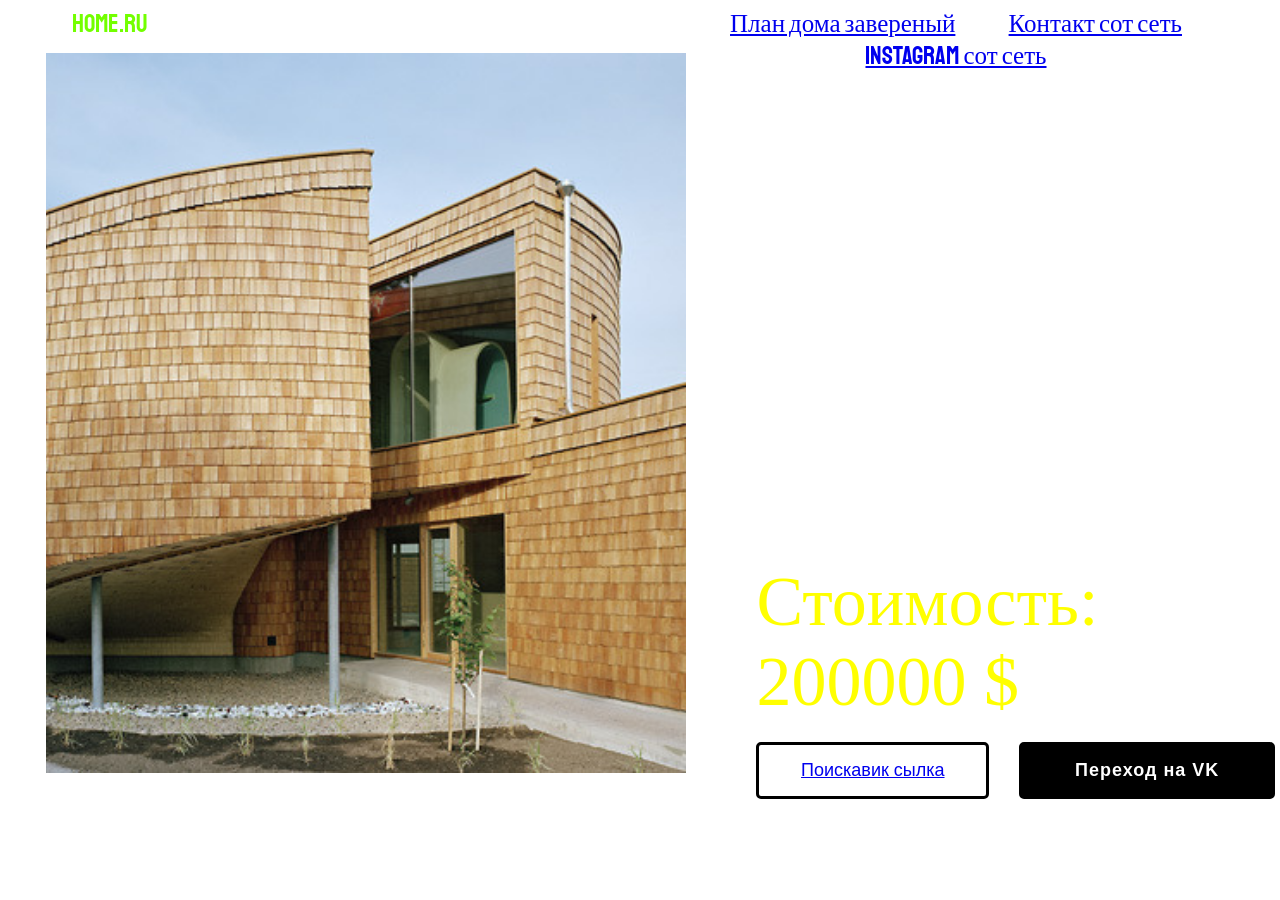
<file: index.html>
<!DOCTYPE html>
<html lang="ru">
<head>
    <meta charset="UTF-8">
    <meta http-equiv="X-UA-Compatible" content="IE=edge">
    <meta name="viewport" content="width=device-width, initial-scale=1.0">
    <title>Дом-улитка</title>
    <link rel="stylesheet" href="style.css">
</head>
<body>
    
    <nav>
        <div class="logo">Home.ru</div>
        <ul>
            <li><a href="About.html">План дома завереный</a></li>
            <li> <a href="https://vk.com/noavi111" target="_blank">Контакт сот сеть</a></li>
            <li><a href="https://www.instagram.com/anton_2601_/" target="_blank"> Instagram сот сеть</a></li>
        </ul>
    </nav>
   <main>
       <img src="C:\Users\demsh\Desktop\Новая папка/План дома.jpg" alt="Дом.jpg" srcset="Дом.jpg">
       <div class="media">
           <div class="h1">Дом на продаётся</div>
           <div class="price">
            Стоимость: 200000 $</div>
           <div class="btn-cont">
            
          
            <div class="btn-m"> <a href="https://yandex.ru/?utm_source=google&utm_medium=search&utm_campaign=brand_search_ru&utm_term=%D1%8F%D0%BD%D0%B4%D0%B5%D0%BA%D1%81%2B%D1%80%D1%83&gclid=CjwKCAjw2ZaGBhBoEiwA8pfP_s_BFgZZ5_UQ_L18hDR5SGY8wtt-3wekqKUioLT9JEhs2KMtMGgW9BoCNCwQAvD_BwE&campaignid=1679778663&adgroupid=67105103242&creative=326325451397&keyword=%D1%8F%D0%BD%D0%B4%D0%B5%D0%BA%D1%81%2B%D1%80%D1%83" target="_blank">Поискавик сылка </a></div>
            <form action="https://vk-snacks.ru/" target="_blank">
                <button>Переход на VK</button>
               </form>
       </div>
   </main>
</body>
</html>
</file>
<file: style.css>
@import url('https://fonts.googleapis.com/css2?family=Roboto:ital,wght@0,100;0,300;0,400;1,100;1,300;1,400&family=Staatliches&display=swap');



body {font-family: 'Roboto', sans-serif;
    font-family: 'Staatliches', cursive;
    background: url(https://wallpapercave.com/wp/wp2655395.jpg)

}

nav{
    width: 100vw;
    height: 5vh;
    margin-top: 0.1vh;

    display: flex;
}

.logo {

    font-size: 25px;
    cursor: pointer;
    width: 5vw;
    margin-left: 5vw;
    color: rgb(115, 255, 0);

}

ul {
    width: 55vw;
    height: 5vh;
    margin-top: 0vh;
    text-align: center;
    margin-left: 35vw;


}

ul li{
    display:  inline-block;
    cursor: pointer;
   font-size: 25px;
    margin-left: 2vw;
    margin-right: 2vw;;
    color:rgb(115, 255, 0);

}

.logo:hover {
    color:white;
    transition: 0.4s;
}

ul li:hover {
    color:white;
    transition: 0.4s;
    border-bottom: solid 2px violet;
}

main {
    width: 100vw;
    height: 80vh;
    display: flex;
    
}

img {
    width: 50vw;
    height: 80vh;
    object-fit: cover;
    margin-left: 4vw;
    margin-left: 3vw;
}

.media {
    width: 46vw;
}

.h1 {
    font-size: 60px;
    text-align: center;
    color:  white;
    font-family: 'Times New Roman', Times, serif;
    margin-top: 40px;
    text-shadow: 4px 4px 6px color black;
}

.price {
    font-size: 70px;
    color:  yellow;
    font-family: 'Times New Roman', Times, serif;
    margin-top: 400px;
    margin-left: 70px;
    text-shadow: 4px 4px 6px color black;

}

.btn-cont{ 
    display: flex;
    margin-left: 40px;
    margin-top: 20px;
}

button {
    margin-left: 30px;
    font-family: Verdana, Geneva, Tahoma, sans-serif;
    padding: 15px;
    width: 20vw;
    background: black;
    letter-spacing: 1px;
    font-size: 18px;
    font-weight: bold;
    border-radius: 5px;
    color: white;
    cursor: pointer;
    border: solid black; 
   
}

button:hover {
    background-color: white;
    color:  black;
    transition: 0.5s;
    border: solid 1px white;
}

.btn-m{
    margin-left: 30px;
    text-align: center;
    width: 20vw;
    padding: 15px;
    cursor: pointer;
    font-size: 18px;
    border-radius: 5px;
    color: white;
    font-family: Verdana, Geneva, Tahoma, sans-serif;
    border: solid black; 
}
   
.btn-m:hover {
    background-color: rgb(0, 0, 0);
    color: white;
    transition: 0.5s;
    border: solid 1px white;
}
</file>
